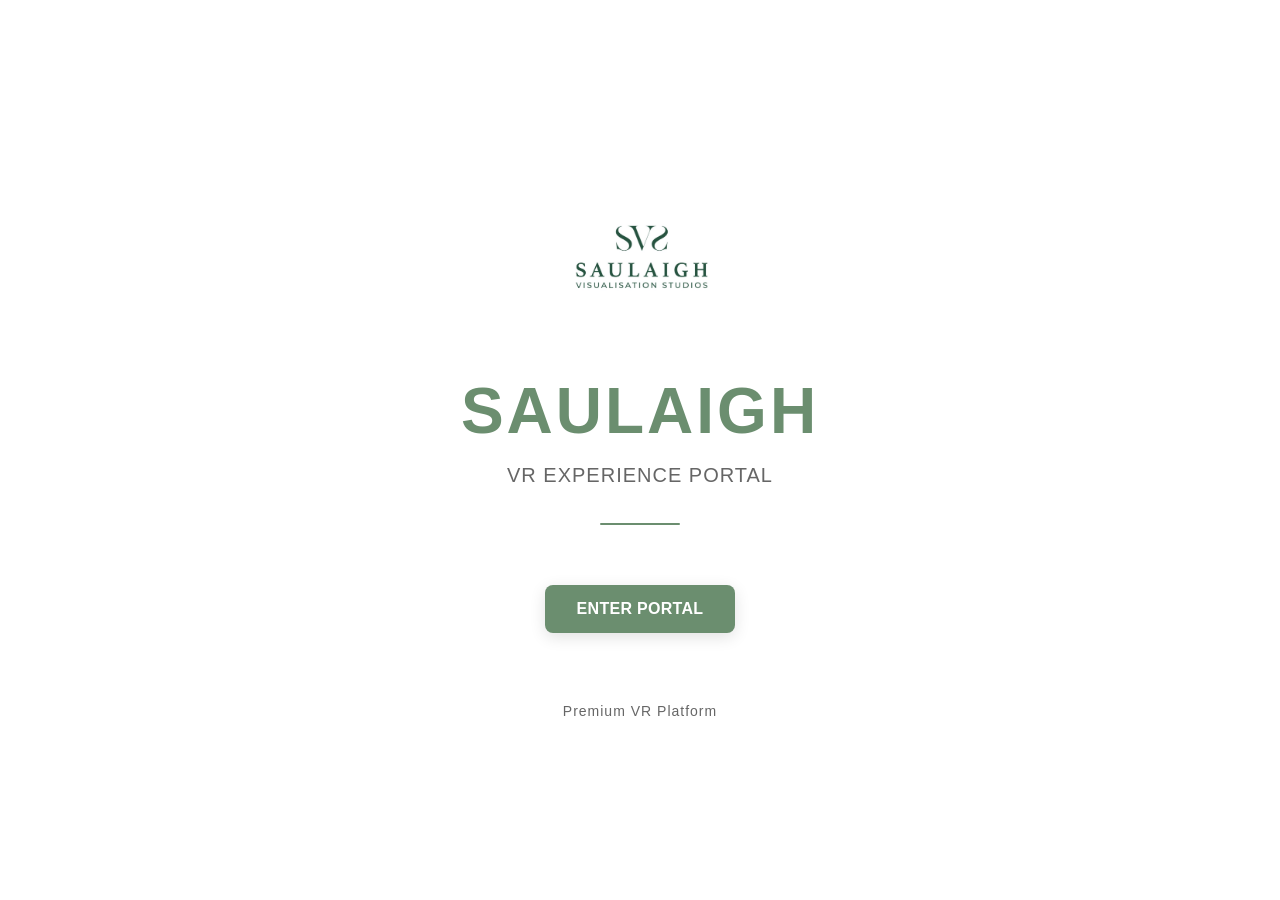
<file: bayt/index.html>
<!DOCTYPE html>
<html lang="en">
<head>
    <meta charset="UTF-8">
    <meta name="viewport" content="width=device-width, initial-scale=1.0, viewport-fit=cover">
    <meta name="theme-color" content="#6b8e6f">
    <meta name="description" content="Saulaigh VR Portal - Premium VR Experience Platform">
    <meta name="apple-mobile-web-app-capable" content="yes">
    <meta name="apple-mobile-web-app-status-bar-style" content="black-translucent">
    <meta name="apple-mobile-web-app-title" content="Saulaigh VR">
    <title>Saulaigh VR Portal</title>
    <link rel="manifest" href="manifest.json">
    <link rel="icon" type="image/png" href="images/logo-small.png">
    <link rel="apple-touch-icon" href="images/icons/icon-192.png">
    <link rel="stylesheet" href="style.css">
</head>
<body>
    <!-- Splash Screen -->
    <div id="splash-screen" class="screen active">
        <div class="splash-background">
            <div class="gradient-orb orb-1"></div>
            <div class="gradient-orb orb-2"></div>
            <div class="gradient-orb orb-3"></div>
        </div>
        <div class="splash-container">
            <div class="splash-logo-wrapper">
                <img src="images/logo.png" alt="Saulaigh Logo" class="logo">
            </div>
            <div class="splash-content">
                <h1 class="splash-title">SAULAIGH</h1>
                <p class="splash-subtitle">VR Experience Portal</p>
                <div class="splash-accent-line"></div>
            </div>
            <button id="enter-portal-btn" class="btn btn-primary btn-glow">Enter Portal</button>
            <div class="splash-footer">
                <p class="version-text">Premium VR Platform</p>
            </div>
        </div>
    </div>

    <!-- Login Screen -->
    <div id="login-screen" class="screen">
        <div class="login-background">
            <div class="gradient-orb orb-login-1"></div>
            <div class="gradient-orb orb-login-2"></div>
        </div>
        <div class="login-container">
            <div class="login-header">
                <img src="images/logo.png" alt="Saulaigh Logo" class="login-logo">
                <h2>Access Portal</h2>
                <p class="login-subtitle">Authenticate to continue</p>
            </div>
            
            <form id="login-form" class="login-form">
                <div class="form-group">
                    <label for="username">Username</label>
                    <div class="input-wrapper">
                        <svg class="input-icon" viewBox="0 0 24 24" fill="none" stroke="currentColor">
                            <path d="M20 21v-2a4 4 0 0 0-4-4H8a4 4 0 0 0-4 4v2M12 3a4 4 0 1 0 0 8 4 4 0 0 0 0-8z"/>
                        </svg>
                        <input type="text" id="username" placeholder="Username" required>
                    </div>
                </div>
                
                <div class="form-group">
                    <label for="password">Password</label>
                    <div class="input-wrapper">
                        <svg class="input-icon" viewBox="0 0 24 24" fill="none" stroke="currentColor">
                            <rect x="3" y="11" width="18" height="11" rx="2" ry="2"/>
                            <path d="M7 11V7a5 5 0 0 1 10 0v4"/>
                        </svg>
                        <input type="password" id="password" placeholder="Password" required>
                    </div>
                </div>
                
                <p id="login-error" class="error-message"></p>
                
                <button type="submit" class="btn btn-primary btn-login btn-glow">Authenticate</button>
            </form>
            
            <button id="back-login-btn" class="btn btn-tertiary">Go Back</button>
        </div>
    </div>

    <!-- Gallery Screen -->
    <div id="gallery-screen" class="screen">
        <div class="gallery-background">
            <div class="gradient-orb orb-gallery-1"></div>
            <div class="gradient-orb orb-gallery-2"></div>
            <div class="gradient-grid"></div>
        </div>
        <div class="gallery-container">
            <header class="gallery-header">
                <div class="gallery-header-content">
                    <h1>Bayt VR Projects</h1>
                    <p class="gallery-subtitle">Immersive Architectural Experiences</p>
                </div>
            </header>
            
            <div id="projects-grid" class="projects-grid">
                <!-- Projects will be inserted here by JavaScript -->
            </div>
            
            <footer class="gallery-footer">
                <button id="logout-btn" class="btn btn-tertiary">Exit Portal</button>
            </footer>
        </div>
    </div>

    <script src="script.js"></script>
</body>
</html>
</file>
<file: bayt/style.css>
/* ============================================
   DESIGN SYSTEM & VARIABLES
   ============================================ */

:root {
    /* Elegant White & Emerald Green Palette */
    --primary-green: #6b8e6f;
    --primary-white: #ffffff;
    --light-gray: #f5f7f5;
    --text-primary: #1a1a1a;
    --text-secondary: #666666;
    --border-color: #e0e0e0;
    --shadow-light: 0 2px 8px rgba(0, 0, 0, 0.08);
    --shadow-medium: 0 4px 16px rgba(0, 0, 0, 0.12);
    
    /* Spacing */
    --spacing-xs: 8px;
    --spacing-sm: 16px;
    --spacing-md: 24px;
    --spacing-lg: 32px;
    --spacing-xl: 48px;
    
    /* Typography */
    --font-size-xs: 12px;
    --font-size-sm: 14px;
    --font-size-md: 16px;
    --font-size-lg: 20px;
    --font-size-xl: 24px;
    --font-size-2xl: 32px;
    --font-size-3xl: 48px;
    --font-size-4xl: 64px;
}

/* ============================================
   RESET & GENERAL STYLES
   ============================================ */

* {
    margin: 0;
    padding: 0;
    box-sizing: border-box;
}

html, body {
    width: 100%;
    height: 100%;
    font-family: -apple-system, BlinkMacSystemFont, "Segoe UI", "Helvetica Neue", sans-serif;
    background-color: var(--primary-white);
    color: var(--text-primary);
    overflow: hidden;
}

body {
    background: var(--primary-white);
}

/* ============================================
   ANIMATIONS
   ============================================ */

@keyframes fadeIn {
    from {
        opacity: 0;
    }
    to {
        opacity: 1;
    }
}

@keyframes slideUp {
    from {
        opacity: 0;
        transform: translateY(20px);
    }
    to {
        opacity: 1;
        transform: translateY(0);
    }
}

@keyframes float {
    0%, 100% {
        transform: translateY(0px);
    }
    50% {
        transform: translateY(-10px);
    }
}

/* ============================================
   SCREEN MANAGEMENT
   ============================================ */

.screen {
    display: none;
    width: 100%;
    height: 100%;
    position: absolute;
    top: 0;
    left: 0;
    z-index: 1;
    background: var(--primary-white);
}

.screen.active {
    display: flex;
    justify-content: center;
    align-items: center;
    animation: fadeIn 0.6s ease-out;
    z-index: 100;
}

/* Hide all background decoration elements */
.gradient-orb,
.splash-background,
.login-background,
.gallery-background,
.gradient-grid {
    display: none !important;
    visibility: hidden !important;
    width: 0 !important;
    height: 0 !important;
}

/* ============================================
   SPLASH SCREEN
   ============================================ */

.splash-container {
    position: relative;
    z-index: 10;
    text-align: center;
    display: flex;
    flex-direction: column;
    align-items: center;
    gap: 40px;
    animation: slideUp 1s ease-out;
}

.splash-logo-wrapper {
    animation: float 4s ease-in-out infinite;
}

.logo {
    width: 240px;
    height: auto;
    max-width: 80vw;
    filter: none;
    box-shadow: none;
    text-shadow: none;
}

.splash-content {
    display: flex;
    flex-direction: column;
    gap: 16px;
}

.splash-title {
    font-size: var(--font-size-4xl);
    font-weight: 700;
    letter-spacing: 3px;
    color: var(--primary-green);
    text-transform: uppercase;
}

.splash-subtitle {
    font-size: var(--font-size-lg);
    color: var(--text-secondary);
    letter-spacing: 1px;
    text-transform: uppercase;
    font-weight: 300;
}

.splash-accent-line {
    width: 80px;
    height: 2px;
    background: var(--primary-green);
    margin: 20px auto;
    border-radius: 1px;
}

.splash-footer {
    font-size: var(--font-size-sm);
    color: var(--text-secondary);
    margin-top: 30px;
}

.version-text {
    letter-spacing: 1px;
}

/* ============================================
   LOGIN SCREEN
   ============================================ */

.login-container {
    position: relative;
    z-index: 10;
    background: var(--primary-white);
    padding: 60px 50px;
    border: 1px solid var(--border-color);
    border-radius: 12px;
    max-width: 450px;
    width: 90%;
    display: flex;
    flex-direction: column;
    gap: 40px;
    box-shadow: var(--shadow-medium);
    animation: slideUp 0.8s ease-out;
}

.login-header {
    display: flex;
    flex-direction: column;
    align-items: center;
    gap: 16px;
}

.login-logo {
    width: 100px;
    height: auto;
    filter: none;
    box-shadow: none;
}

.login-container h2 {
    font-size: var(--font-size-2xl);
    font-weight: 700;
    letter-spacing: 1px;
    color: var(--primary-green);
}

.login-subtitle {
    font-size: var(--font-size-sm);
    color: var(--text-secondary);
    letter-spacing: 0.5px;
}

.login-form {
    display: flex;
    flex-direction: column;
    gap: 24px;
}

.form-group {
    display: flex;
    flex-direction: column;
    gap: 10px;
}

.form-group label {
    font-size: var(--font-size-sm);
    font-weight: 600;
    color: var(--text-secondary);
    letter-spacing: 0.5px;
    text-transform: uppercase;
}

.input-wrapper {
    position: relative;
    display: flex;
    align-items: center;
    gap: 12px;
}

.input-icon {
    width: 20px;
    height: 20px;
    color: var(--primary-green);
    flex-shrink: 0;
    stroke-width: 2;
}

.form-group input {
    flex: 1;
    padding: 12px 0;
    font-size: var(--font-size-md);
    background: transparent;
    border: none;
    border-bottom: 1px solid var(--border-color);
    color: var(--text-primary);
    font-family: inherit;
    transition: border-color 0.3s ease;
    min-height: 40px;
}

.form-group input::placeholder {
    color: #999999;
}

.form-group input:focus {
    outline: none;
    border-bottom-color: var(--primary-green);
}

.error-message {
    color: #e74c3c;
    font-size: var(--font-size-sm);
    text-align: center;
    min-height: 20px;
    letter-spacing: 0.3px;
}

.btn-login {
    margin-top: 16px;
}

#back-login-btn {
    align-self: center;
}

/* ============================================
   GALLERY SCREEN
   ============================================ */

.gallery-container {
    width: 100%;
    height: 100%;
    display: flex;
    flex-direction: column;
    padding: 40px 20px;
    overflow-y: auto;
    scroll-behavior: smooth;
    position: relative;
    z-index: 10;
}

.gallery-header {
    background: var(--primary-white);
    border: 1px solid var(--border-color);
    color: var(--text-primary);
    padding: 48px 32px;
    text-align: center;
    border-radius: 12px;
    margin-bottom: 50px;
    box-shadow: var(--shadow-light);
    animation: slideUp 0.8s ease-out;
}

.gallery-header-content {
    display: flex;
    flex-direction: column;
    gap: 8px;
}

.gallery-header h1 {
    font-size: var(--font-size-3xl);
    font-weight: 700;
    letter-spacing: 1.5px;
    color: var(--primary-green);
}

.gallery-subtitle {
    font-size: var(--font-size-md);
    color: var(--text-secondary);
    letter-spacing: 0.5px;
}

.projects-grid {
    display: grid;
    grid-template-columns: repeat(auto-fit, minmax(320px, 1fr));
    gap: 32px;
    flex: 1;
    margin-bottom: 50px;
    max-width: 1400px;
    margin-left: auto;
    margin-right: auto;
    width: 100%;
    animation: fadeIn 0.8s ease-out;
}

.project-card {
    background: var(--primary-white);
    border: 1px solid var(--border-color);
    border-radius: 12px;
    overflow: hidden;
    cursor: pointer;
    transition: all 0.3s ease;
    display: flex;
    flex-direction: column;
    min-height: 380px;
    box-shadow: var(--shadow-light);
    position: relative;
}

.project-card:active {
    transform: translateY(-4px);
    box-shadow: var(--shadow-medium);
    border-color: var(--primary-green);
}

.project-thumbnail {
    width: 100%;
    height: 240px;
    object-fit: cover;
    background: var(--light-gray);
    transition: transform 0.3s ease;
}

.project-card:active .project-thumbnail {
    transform: scale(1.05);
}

.project-info {
    padding: 28px 24px;
    background: var(--primary-white);
    flex: 1;
    display: flex;
    align-items: center;
    justify-content: center;
    border-top: 1px solid var(--border-color);
}

.project-name {
    font-size: var(--font-size-lg);
    font-weight: 700;
    color: var(--text-primary);
    text-align: center;
    line-height: 1.4;
    letter-spacing: 0.3px;
}

.gallery-footer {
    display: flex;
    justify-content: center;
    margin-top: auto;
    padding-top: 20px;
    border-top: 1px solid var(--border-color);
}

#logout-btn {
    align-self: center;
}

/* ============================================
   BUTTONS
   ============================================ */

.btn {
    padding: 14px 32px;
    font-size: var(--font-size-md);
    font-weight: 600;
    border: none;
    border-radius: 8px;
    cursor: pointer;
    transition: all 0.3s ease;
    letter-spacing: 0.3px;
    touch-action: manipulation;
    text-transform: uppercase;
    min-height: 48px;
    position: relative;
    overflow: hidden;
    font-family: inherit;
}

.btn-primary {
    background: var(--primary-green);
    color: var(--primary-white);
    box-shadow: var(--shadow-medium);
    border: none;
}

.btn-primary:hover {
    background: #5f7b63;
}

.btn-primary:active {
    transform: translateY(-2px);
    box-shadow: var(--shadow-medium);
}

.btn-glow {
    animation: none;
}

.btn-secondary {
    background: var(--primary-white);
    color: var(--primary-green);
    border: 1px solid var(--primary-green);
    box-shadow: var(--shadow-light);
}

.btn-secondary:hover {
    background: var(--light-gray);
}

.btn-secondary:active {
    transform: translateY(-2px);
    box-shadow: var(--shadow-medium);
}

.btn-tertiary {
    background: transparent;
    color: var(--text-secondary);
    border: 1px solid var(--border-color);
    transition: all 0.3s ease;
}

.btn-tertiary:hover {
    background: var(--light-gray);
    border-color: var(--text-secondary);
}

.btn-tertiary:active {
    background: var(--light-gray);
    border-color: var(--primary-green);
    color: var(--primary-green);
    transform: translateY(-2px);
}

/* ============================================
   SCROLLBAR STYLING
   ============================================ */

.gallery-container::-webkit-scrollbar {
    width: 8px;
}

.gallery-container::-webkit-scrollbar-track {
    background: transparent;
}

.gallery-container::-webkit-scrollbar-thumb {
    background: var(--primary-green);
    border-radius: 4px;
    opacity: 0.6;
}

.gallery-container::-webkit-scrollbar-thumb:hover {
    opacity: 1;
}

/* ============================================
   RESPONSIVE DESIGN - TABLET
   ============================================ */

@media (max-width: 768px) {
    .splash-title {
        font-size: 42px;
    }
    
    .logo {
        width: 180px;
    }
    
    .login-container {
        padding: 40px 30px;
        max-width: 95%;
    }
    
    .login-container h2 {
        font-size: var(--font-size-xl);
    }
    
    .gallery-header {
        padding: 32px 24px;
        margin-bottom: 30px;
    }
    
    .gallery-header h1 {
        font-size: 28px;
    }
    
    .projects-grid {
        grid-template-columns: repeat(auto-fit, minmax(280px, 1fr));
        gap: 24px;
        padding: 0 10px;
    }
    
    .project-card {
        min-height: 340px;
    }
    
    .project-thumbnail {
        height: 200px;
    }
    
    .btn {
        padding: 14px 32px;
        font-size: 15px;
        min-height: 52px;
    }
}

/* ============================================
   RESPONSIVE DESIGN - MOBILE
   ============================================ */

@media (max-width: 480px) {
    .splash-title {
        font-size: 32px;
    }
    
    .splash-subtitle {
        font-size: 13px;
    }
    
    .logo {
        width: 140px;
    }
    
    .login-container {
        padding: 30px 20px;
        gap: 30px;
    }
    
    .form-group input {
        padding: 14px 12px 14px 0;
        font-size: 15px;
        min-height: 48px;
    }
    
    .gallery-container {
        padding: 20px 16px;
    }
    
    .gallery-header {
        padding: 24px 16px;
        margin-bottom: 24px;
    }
    
    .gallery-header h1 {
        font-size: 20px;
        letter-spacing: 1px;
    }
    
    .projects-grid {
        grid-template-columns: 1fr;
        gap: 16px;
        margin-bottom: 24px;
    }
    
    .project-card {
        min-height: 320px;
    }
    
    .project-thumbnail {
        height: 180px;
    }
    
    .project-info {
        padding: 20px 16px;
    }
    
    .project-name {
        font-size: 16px;
    }
    
    .btn {
        padding: 12px 24px;
        font-size: 14px;
        min-height: 48px;
    }
}

/* ============================================
   VR HEADSET OPTIMIZATIONS
   ============================================ */

@media (hover: none) and (pointer: coarse) {
    .btn {
        min-width: 120px;
        min-height: 72px;
        font-size: 18px;
        padding: 20px 44px;
    }
    
    .project-card {
        min-height: 420px;
    }
    
    .project-thumbnail {
        height: 280px;
    }
    
    .form-group input {
        min-height: 64px;
        font-size: 18px;
        padding: 20px 16px 20px 0;
    }
    
    .project-name {
        font-size: 22px;
        font-weight: 700;
    }
    
    .splash-title {
        font-size: 60px;
    }
    
    .gallery-header h1 {
        font-size: 36px;
    }
    
    .projects-grid {
        gap: 40px;
    }
}
</file>
<file: Saulaigh1.0.1/style.css>
/* ============================================
   DESIGN SYSTEM & VARIABLES
   ============================================ */

:root {
    /* Elegant White & Emerald Green Palette */
    --primary-green: #6b8e6f;
    --primary-white: #ffffff;
    --light-gray: #f5f7f5;
    --text-primary: #1a1a1a;
    --text-secondary: #666666;
    --border-color: #e0e0e0;
    --shadow-light: 0 2px 8px rgba(0, 0, 0, 0.08);
    --shadow-medium: 0 4px 16px rgba(0, 0, 0, 0.12);
    
    /* Spacing */
    --spacing-xs: 8px;
    --spacing-sm: 16px;
    --spacing-md: 24px;
    --spacing-lg: 32px;
    --spacing-xl: 48px;
    
    /* Typography */
    --font-size-xs: 12px;
    --font-size-sm: 14px;
    --font-size-md: 16px;
    --font-size-lg: 20px;
    --font-size-xl: 24px;
    --font-size-2xl: 32px;
    --font-size-3xl: 48px;
    --font-size-4xl: 64px;
}

/* ============================================
   RESET & GENERAL STYLES
   ============================================ */

* {
    margin: 0;
    padding: 0;
    box-sizing: border-box;
}

html, body {
    width: 100%;
    height: 100%;
    font-family: -apple-system, BlinkMacSystemFont, "Segoe UI", "Helvetica Neue", sans-serif;
    background-color: var(--primary-white);
    color: var(--text-primary);
    overflow: hidden;
}

body {
    background: var(--primary-white);
}

/* ============================================
   ANIMATIONS
   ============================================ */

@keyframes fadeIn {
    from {
        opacity: 0;
    }
    to {
        opacity: 1;
    }
}

@keyframes slideUp {
    from {
        opacity: 0;
        transform: translateY(20px);
    }
    to {
        opacity: 1;
        transform: translateY(0);
    }
}

@keyframes float {
    0%, 100% {
        transform: translateY(0px);
    }
    50% {
        transform: translateY(-10px);
    }
}

/* ============================================
   SCREEN MANAGEMENT
   ============================================ */

.screen {
    display: none;
    width: 100%;
    height: 100%;
    position: absolute;
    top: 0;
    left: 0;
    z-index: 1;
    background: var(--primary-white);
}

.screen.active {
    display: flex;
    justify-content: center;
    align-items: center;
    animation: fadeIn 0.6s ease-out;
    z-index: 100;
}

/* Hide all background decoration elements */
.gradient-orb,
.splash-background,
.login-background,
.gallery-background,
.gradient-grid {
    display: none !important;
    visibility: hidden !important;
    width: 0 !important;
    height: 0 !important;
}

/* ============================================
   SPLASH SCREEN
   ============================================ */

.splash-container {
    position: relative;
    z-index: 10;
    text-align: center;
    display: flex;
    flex-direction: column;
    align-items: center;
    gap: 40px;
    animation: slideUp 1s ease-out;
}

.splash-logo-wrapper {
    animation: float 4s ease-in-out infinite;
}

.logo {
    width: 240px;
    height: auto;
    max-width: 80vw;
    filter: none;
    box-shadow: none;
    text-shadow: none;
}

.splash-content {
    display: flex;
    flex-direction: column;
    gap: 16px;
}

.splash-title {
    font-size: var(--font-size-4xl);
    font-weight: 700;
    letter-spacing: 3px;
    color: var(--primary-green);
    text-transform: uppercase;
}

.splash-subtitle {
    font-size: var(--font-size-lg);
    color: var(--text-secondary);
    letter-spacing: 1px;
    text-transform: uppercase;
    font-weight: 300;
}

.splash-accent-line {
    width: 80px;
    height: 2px;
    background: var(--primary-green);
    margin: 20px auto;
    border-radius: 1px;
}

.splash-footer {
    font-size: var(--font-size-sm);
    color: var(--text-secondary);
    margin-top: 30px;
}

.version-text {
    letter-spacing: 1px;
}

/* ============================================
   LOGIN SCREEN
   ============================================ */

.login-container {
    position: relative;
    z-index: 10;
    background: var(--primary-white);
    padding: 60px 50px;
    border: 1px solid var(--border-color);
    border-radius: 12px;
    max-width: 450px;
    width: 90%;
    display: flex;
    flex-direction: column;
    gap: 40px;
    box-shadow: var(--shadow-medium);
    animation: slideUp 0.8s ease-out;
}

.login-header {
    display: flex;
    flex-direction: column;
    align-items: center;
    gap: 16px;
}

.login-logo {
    width: 100px;
    height: auto;
    filter: none;
    box-shadow: none;
}

.login-container h2 {
    font-size: var(--font-size-2xl);
    font-weight: 700;
    letter-spacing: 1px;
    color: var(--primary-green);
}

.login-subtitle {
    font-size: var(--font-size-sm);
    color: var(--text-secondary);
    letter-spacing: 0.5px;
}

.login-form {
    display: flex;
    flex-direction: column;
    gap: 24px;
}

.form-group {
    display: flex;
    flex-direction: column;
    gap: 10px;
}

.form-group label {
    font-size: var(--font-size-sm);
    font-weight: 600;
    color: var(--text-secondary);
    letter-spacing: 0.5px;
    text-transform: uppercase;
}

.input-wrapper {
    position: relative;
    display: flex;
    align-items: center;
    gap: 12px;
}

.input-icon {
    width: 20px;
    height: 20px;
    color: var(--primary-green);
    flex-shrink: 0;
    stroke-width: 2;
}

.form-group input {
    flex: 1;
    padding: 12px 0;
    font-size: var(--font-size-md);
    background: transparent;
    border: none;
    border-bottom: 1px solid var(--border-color);
    color: var(--text-primary);
    font-family: inherit;
    transition: border-color 0.3s ease;
    min-height: 40px;
}

.form-group input::placeholder {
    color: #999999;
}

.form-group input:focus {
    outline: none;
    border-bottom-color: var(--primary-green);
}

.error-message {
    color: #e74c3c;
    font-size: var(--font-size-sm);
    text-align: center;
    min-height: 20px;
    letter-spacing: 0.3px;
}

.btn-login {
    margin-top: 16px;
}

#back-login-btn {
    align-self: center;
}

/* ============================================
   GALLERY SCREEN
   ============================================ */

.gallery-container {
    width: 100%;
    height: 100%;
    display: flex;
    flex-direction: column;
    padding: 40px 20px;
    overflow-y: auto;
    scroll-behavior: smooth;
    position: relative;
    z-index: 10;
    background: linear-gradient(to bottom, #ffffff 0%, #fafaf9 50%, #f5f7f5 100%);
}

.gallery-header {
    background: linear-gradient(135deg, var(--primary-white) 0%, #f9faf8 100%);
    border: 1px solid var(--border-color);
    border-left: 4px solid var(--primary-green);
    color: var(--text-primary);
    padding: 48px 32px;
    text-align: center;
    border-radius: 12px;
    margin-bottom: 50px;
    box-shadow: var(--shadow-light);
    animation: slideUp 0.8s ease-out;
}

.gallery-header-content {
    display: flex;
    flex-direction: column;
    gap: 8px;
}

.gallery-header h1 {
    font-size: var(--font-size-3xl);
    font-weight: 700;
    letter-spacing: 1.5px;
    color: var(--primary-green);
}

.gallery-subtitle {
    font-size: var(--font-size-md);
    color: var(--text-secondary);
    letter-spacing: 0.5px;
}

.projects-grid {
    display: grid;
    grid-template-columns: repeat(auto-fit, minmax(320px, 1fr));
    gap: 32px;
    flex: 1;
    margin-bottom: 50px;
    max-width: 1400px;
    margin-left: auto;
    margin-right: auto;
    width: 100%;
    animation: fadeIn 0.8s ease-out;
}

.project-card {
    background: var(--primary-white);
    border: 1px solid var(--border-color);
    border-top: 3px solid var(--primary-green);
    border-radius: 12px;
    overflow: hidden;
    cursor: pointer;
    transition: all 0.3s ease;
    display: flex;
    flex-direction: column;
    min-height: 380px;
    box-shadow: var(--shadow-light);
    position: relative;
}

.project-card:active {
    transform: translateY(-4px);
    box-shadow: var(--shadow-medium);
    border-color: var(--primary-green);
}

.project-thumbnail {
    width: 100%;
    height: 240px;
    object-fit: cover;
    background: var(--light-gray);
    transition: transform 0.3s ease;
}

.project-card:active .project-thumbnail {
    transform: scale(1.05);
}

.project-info {
    padding: 28px 24px;
    background: var(--primary-white);
    flex: 1;
    display: flex;
    align-items: center;
    justify-content: center;
    border-top: 1px solid var(--border-color);
}

.project-name {
    font-size: var(--font-size-lg);
    font-weight: 700;
    color: var(--text-primary);
    text-align: center;
    line-height: 1.4;
    letter-spacing: 0.3px;
}

.gallery-footer {
    display: flex;
    justify-content: center;
    margin-top: auto;
    padding-top: 20px;
    border-top: 1px solid var(--border-color);
}

#logout-btn {
    align-self: center;
}

/* ============================================
   BUTTONS
   ============================================ */

.btn {
    padding: 14px 32px;
    font-size: var(--font-size-md);
    font-weight: 600;
    border: none;
    border-radius: 8px;
    cursor: pointer;
    transition: all 0.3s ease;
    letter-spacing: 0.3px;
    touch-action: manipulation;
    text-transform: uppercase;
    min-height: 48px;
    position: relative;
    overflow: hidden;
    font-family: inherit;
}

.btn-primary {
    background: var(--primary-green);
    color: var(--primary-white);
    box-shadow: var(--shadow-medium);
    border: none;
}

.btn-primary:hover {
    background: #5f7b63;
}

.btn-primary:active {
    transform: translateY(-2px);
    box-shadow: var(--shadow-medium);
}

.btn-glow {
    animation: none;
}

.btn-secondary {
    background: var(--primary-white);
    color: var(--primary-green);
    border: 1px solid var(--primary-green);
    box-shadow: var(--shadow-light);
}

.btn-secondary:hover {
    background: var(--light-gray);
}

.btn-secondary:active {
    transform: translateY(-2px);
    box-shadow: var(--shadow-medium);
}

.btn-tertiary {
    background: transparent;
    color: var(--text-secondary);
    border: 1px solid var(--border-color);
    transition: all 0.3s ease;
}

.btn-tertiary:hover {
    background: var(--light-gray);
    border-color: var(--text-secondary);
}

.btn-tertiary:active {
    background: var(--light-gray);
    border-color: var(--primary-green);
    color: var(--primary-green);
    transform: translateY(-2px);
}

/* ============================================
   SCROLLBAR STYLING
   ============================================ */

.gallery-container::-webkit-scrollbar {
    width: 8px;
}

.gallery-container::-webkit-scrollbar-track {
    background: transparent;
}

.gallery-container::-webkit-scrollbar-thumb {
    background: var(--primary-green);
    border-radius: 4px;
    opacity: 0.6;
}

.gallery-container::-webkit-scrollbar-thumb:hover {
    opacity: 1;
}

/* ============================================
   RESPONSIVE DESIGN - TABLET
   ============================================ */

@media (max-width: 768px) {
    .splash-title {
        font-size: 42px;
    }
    
    .logo {
        width: 180px;
    }
    
    .login-container {
        padding: 40px 30px;
        max-width: 95%;
    }
    
    .login-container h2 {
        font-size: var(--font-size-xl);
    }
    
    .gallery-header {
        padding: 32px 24px;
        margin-bottom: 30px;
    }
    
    .gallery-header h1 {
        font-size: 28px;
    }
    
    .projects-grid {
        grid-template-columns: repeat(auto-fit, minmax(280px, 1fr));
        gap: 24px;
        padding: 0 10px;
    }
    
    .project-card {
        min-height: 340px;
    }
    
    .project-thumbnail {
        height: 200px;
    }
    
    .btn {
        padding: 14px 32px;
        font-size: 15px;
        min-height: 52px;
    }
}

/* ============================================
   RESPONSIVE DESIGN - MOBILE
   ============================================ */

@media (max-width: 480px) {
    .splash-title {
        font-size: 32px;
    }
    
    .splash-subtitle {
        font-size: 13px;
    }
    
    .logo {
        width: 140px;
    }
    
    .login-container {
        padding: 30px 20px;
        gap: 30px;
    }
    
    .form-group input {
        padding: 14px 12px 14px 0;
        font-size: 15px;
        min-height: 48px;
    }
    
    .gallery-container {
        padding: 20px 16px;
    }
    
    .gallery-header {
        padding: 24px 16px;
        margin-bottom: 24px;
    }
    
    .gallery-header h1 {
        font-size: 20px;
        letter-spacing: 1px;
    }
    
    .projects-grid {
        grid-template-columns: 1fr;
        gap: 16px;
        margin-bottom: 24px;
    }
    
    .project-card {
        min-height: 320px;
    }
    
    .project-thumbnail {
        height: 180px;
    }
    
    .project-info {
        padding: 20px 16px;
    }
    
    .project-name {
        font-size: 16px;
    }
    
    .btn {
        padding: 12px 24px;
        font-size: 14px;
        min-height: 48px;
    }
}

/* ============================================
   VR HEADSET OPTIMIZATIONS
   ============================================ */

@media (hover: none) and (pointer: coarse) {
    .btn {
        min-width: 120px;
        min-height: 72px;
        font-size: 18px;
        padding: 20px 44px;
    }
    
    .project-card {
        min-height: 420px;
    }
    
    .project-thumbnail {
        height: 280px;
    }
    
    .form-group input {
        min-height: 64px;
        font-size: 18px;
        padding: 20px 16px 20px 0;
    }
    
    .project-name {
        font-size: 22px;
        font-weight: 700;
    }
    
    .splash-title {
        font-size: 60px;
    }
    
    .gallery-header h1 {
        font-size: 36px;
    }
    
    .projects-grid {
        gap: 40px;
    }
}
</file>
